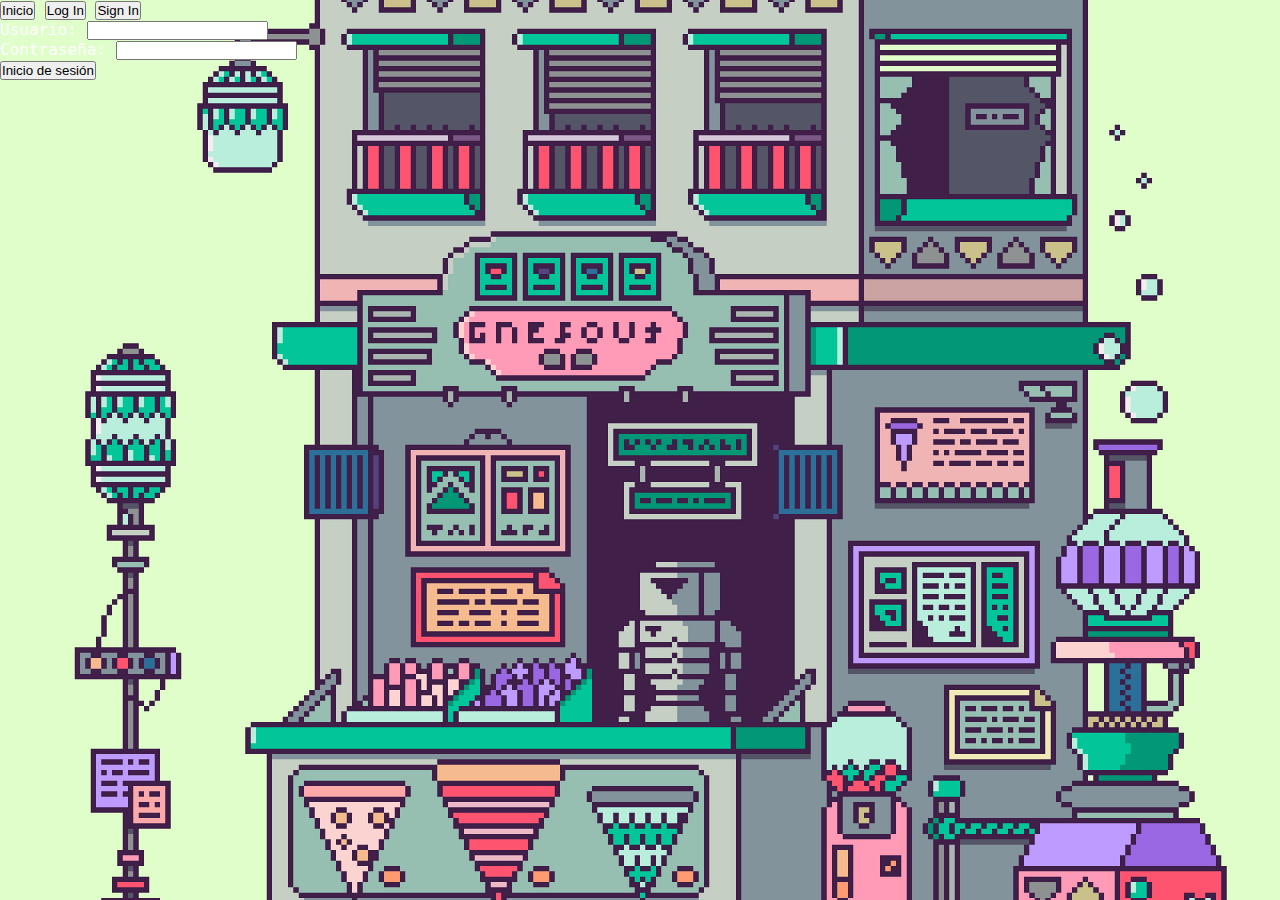
<file: log.html>
<!DOCTYPE html>

<html>
    <head>
        <meta charset="utf-8">
        <meta http-equiv="X-UA-Compatible" content="IE=edge">
        <title></title>
        <meta name="description" content="">
        <meta name="viewport" content="width=device-width, initial-scale=1">
        <link rel="stylesheet" type="text/css" href="stile.css">
    </head>
    <nav>
        <button>Inicio</button>
        <button>Log In</button>
        <button>Sign In</button>
    </nav>
    <body>
        <form action="Log In" method="post">
            <div>
                <label for="usuario">Usuario:</label>
                <input type="text" id="usuario" name="usuario" required>
                
            </div>
            <div>
                <label for="psswd">Contraseña:</label>
                <input type="password" name="psswd" id="psswd" required>
            </div>
            <button type="submit">Inicio de sesión</button>
        </form>

    </body>
</html>
</file>
<file: stile.css>
/* Estilos base y cursor */
* {
    margin: 0;
    padding: 0;
    box-sizing: border-box;
    cursor: none !important;
}


body {
    font-family: 'Press Start 2P', monospace;
    background-image: url('pixel-7290384_1920.png');
    background-size: cover;
    background-position: center;
    color: #fff;
    min-height: 100vh;
    position: relative;
    overflow-x: hidden;
}

.overlay {
    position: fixed;
    top: 0;
    left: 0;
    width: 100%;
    height: 100%;
    background: linear-gradient(135deg, rgba(0, 0, 0, 0.85) 0%, rgba(8, 122, 4, 0.9) 100%);
    z-index: -1;
}

/* Cursor de Minecraft */
.custom-cursor {
    position: fixed;
    width: 32px;
    height: 32px;
    background-image: url('./cursor.png');
    background-size: contain;
    background-repeat: no-repeat;
    z-index: 9999;
    pointer-events: none;
    transform: translate(-5px, -5px);
    transition: transform 0.1s ease;
}

/* Layout principal */
.container {
    display: flex;
    min-height: 100vh;
}

/* Sidebar estilo gamer */
.sidebar {
    width: 100%;
    max-width: 350px;
    background: rgba(6, 77, 25, 0.95);
    padding: 20px;
    box-shadow: 0 0 20px rgba(1, 204, 82, 0.4);
    display: flex;
    flex-direction: column;
    gap: 1.5rem;
    border-right: 3px solid #03d831;
}

.profile-section {
    display: flex;
    flex-direction: column;
    align-items: center;
    text-align: center;
}

.profile-pic {
    width: 180px;
    height: 180px;
    border-radius: 50%;
    border: 4px solid #00c3ff;
    background: #0a0f1e;
    padding: 5px;
    margin-bottom: 15px;
    box-shadow: 0 0 15px rgba(0, 195, 255, 0.5);
    overflow: hidden;
}

.profile-pic img {
    width: 100%;
    height: 100%;
    object-fit: cover;
    border-radius: 50%;
}

h1 {
    font-size: 1.8rem;
    margin-bottom: 10px;
    color: #00c3ff;
    text-shadow: 0 0 10px rgba(0, 195, 255, 0.7);
}

.aboutme {
    font-size: 0.7rem;
    line-height: 1.5;
    color: #a0d2ff;
    text-align: center;
    margin-top: 10px;
}

/* Botones estilo gamer */
.nav-buttons {
    display: flex;
    flex-direction: column;
    gap: 1rem;
    margin-top: 10px;
}

.nav-button {
    font-family: 'Press Start 2P', monospace;
    padding: 12px;
    background: linear-gradient(145deg, #0066cc, #003366);
    color: white;
    border: none;
    border-radius: 0;
    cursor: pointer;
    position: relative;
    overflow: hidden;
    font-size: 0.7rem;
    text-align: center;
    border: 2px solid #00aaff;
    transition: all 0.3s ease;
    box-shadow: 0 0 10px rgba(0, 170, 255, 0.5);
    z-index: 1;
}

.nav-button:hover {
    background: linear-gradient(145deg, #0088ff, #004488);
    transform: translateY(-3px);
    box-shadow: 0 0 15px rgba(0, 170, 255, 0.8);
}

.nav-button:active {
    transform: translateY(1px);
}

.nav-button::before {
    content: '';
    position: absolute;
    top: 0;
    left: -100%;
    width: 100%;
    height: 100%;
    background: linear-gradient(90deg, transparent, rgba(255, 255, 255, 0.2), transparent);
    transition: 0.5s;
    z-index: -1;
}

.nav-button:hover::before {
    left: 100%;
}

/* Contenido principal */
.main-content {
    flex-grow: 1;
    padding: 30px;
    overflow-y: auto;
}

.section {
    background: rgba(10, 15, 30, 0.8);
    padding: 25px;
    margin-bottom: 30px;
    border: 2px solid #00c3ff;
    box-shadow: 0 0 15px rgba(0, 195, 255, 0.4);
}

.section h2 {
    color: #00c3ff;
    margin-bottom: 20px;
    font-size: 1.3rem;
    text-shadow: 0 0 8px rgba(0, 195, 255, 0.6);
    border-bottom: 2px solid #00c3ff;
    padding-bottom: 10px;
}

.text-info {
    font-size: 0.7rem;
    line-height: 1.8;
    color: #c0e0ff;
}

/* Proyectos estilo gamer */
.contenedor {
    display: grid;
    grid-template-columns: repeat(auto-fill, minmax(250px, 1fr));
    gap: 25px;
    padding: 15px;
}

.item {
    display: flex;
    flex-direction: column;
    align-items: center;
    text-align: center;
    background: linear-gradient(145deg, #004477, #002244);
    padding: 20px;
    border-radius: 8px;
    border: 2px solid #00aaff;
    transition: all 0.3s ease;
    box-shadow: 0 5px 15px rgba(0, 0, 0, 0.5);
    text-decoration: none;
    position: relative;
    overflow: hidden;
    z-index: 1;
}

.item:hover {
    transform: translateY(-10px);
    box-shadow: 0 10px 25px rgba(0, 170, 255, 0.6);
}

.item::before {
    content: '';
    position: absolute;
    top: 0;
    left: 0;
    width: 100%;
    height: 100%;
    background: linear-gradient(45deg, rgba(0, 170, 255, 0.1), rgba(0, 170, 255, 0.3));
    z-index: -1;
    opacity: 0;
    transition: opacity 0.3s ease;
}

.item:hover::before {
    opacity: 1;
}

.screen {
    width: 100%;
    height: 150px;
    object-fit: cover;
    border: 2px solid #00c3ff;
    border-radius: 5px;
    margin-bottom: 15px;
    background: #0a0f1e;
    display: flex;
    align-items: center;
    justify-content: center;
    font-size: 3rem;
    color: #00c3ff;
}

.project-img {
    width: 100%;
    height: 100%;
    object-fit: cover;
}

.item p {
    color: #fff;
    font-size: 0.8rem;
    margin-top: 10px;
    text-shadow: 0 0 5px rgba(0, 195, 255, 0.7);
}

/* Habilidades */
.skills h3 {
    color: #00c3ff;
    margin: 15px 0;
    font-size: 0.9rem;
    text-align: center;
}

.skills-container {
    display: flex;
    flex-wrap: wrap;
    gap: 10px;
    justify-content: center;
}

.skill-tag {
    background: rgba(0, 170, 255, 0.2);
    padding: 5px 10px;
    border: 1px solid #00aaff;
    font-size: 0.7rem;
    border-radius: 3px;
}

/* Footer */
footer {
    text-align: center;
    padding: 20px;
    background: rgba(10, 15, 30, 0.95);
    border-top: 2px solid #00c3ff;
    font-size: 0.7rem;
    color: #a0d2ff;
}

.social-icons {
    display: flex;
    justify-content: center;
    gap: 20px;
    margin-top: 15px;
}

.social-icon {
    color: #00c3ff;
    font-size: 1.5rem;
    transition: all 0.3s ease;
}

.social-icon:hover {
    color: #ffffff;
    transform: scale(1.2);
}

.heart-icon {
    color: #ff0055;
}

/* Efectos de pixeles */
.pixel-border {
    position: relative;
}

.pixel-border::before {
    content: '';
    position: absolute;
    top: -5px;
    left: -5px;
    right: -5px;
    bottom: -5px;
    border: 2px solid #00c3ff;
    z-index: -1;
    box-shadow: 0 0 10px rgba(0, 195, 255, 0.5);
}

/* Responsive */
@media (max-width: 900px) {
    .container {
        flex-direction: column;
    }
    
    .sidebar {
        max-width: 100%;
        border-right: none;
        border-bottom: 3px solid #00c3ff;
    }
    
    .contenedor {
        grid-template-columns: repeat(auto-fill, minmax(200px, 1fr));
    }
}

@media (max-width: 500px) {
    .contenedor {
        grid-template-columns: 1fr;
    }
    
    h1 {
        font-size: 1.4rem;
    }
    
    .section h2 {
        font-size: 1.1rem;
    }
}
</file>
